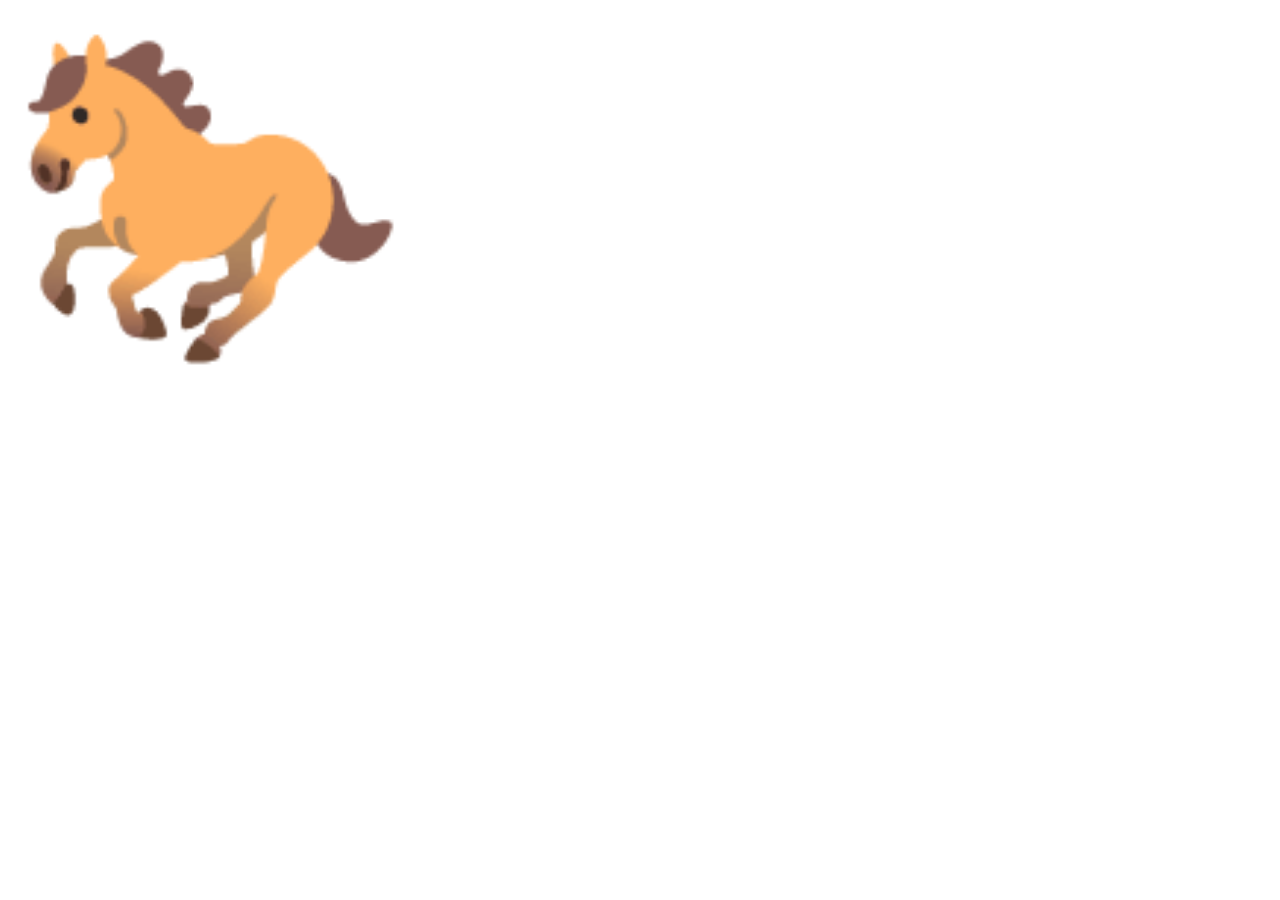
<file: horse.html>
<!DOCTYPE html>
<html lang="en" dir="ltr">
  <head>
    <meta charset="utf-8">
    <title>Horse riding</title>
    <link rel="stylesheet" href="./css/horse.css">
  </head>
  <body>
    <div class="">
      🐎
    </div>
  </body>
</html>
</file>
<file: css/horse.css>
@font-face {
font-family: Muybridge;
src: url(https://www.axis-praxis.org/fonts/codepen/MuybridgeGX.woff2);
}

@keyframes Gallop {
from { font-variation-settings: "TIME" 0; }
to { font-variation-settings: "TIME" 1000; }
}

body {
font: 320px Muybridge;
animation: 0.6s linear infinite Gallop;
}

body:hover {
animation-duration: 6s;
}
</file>
